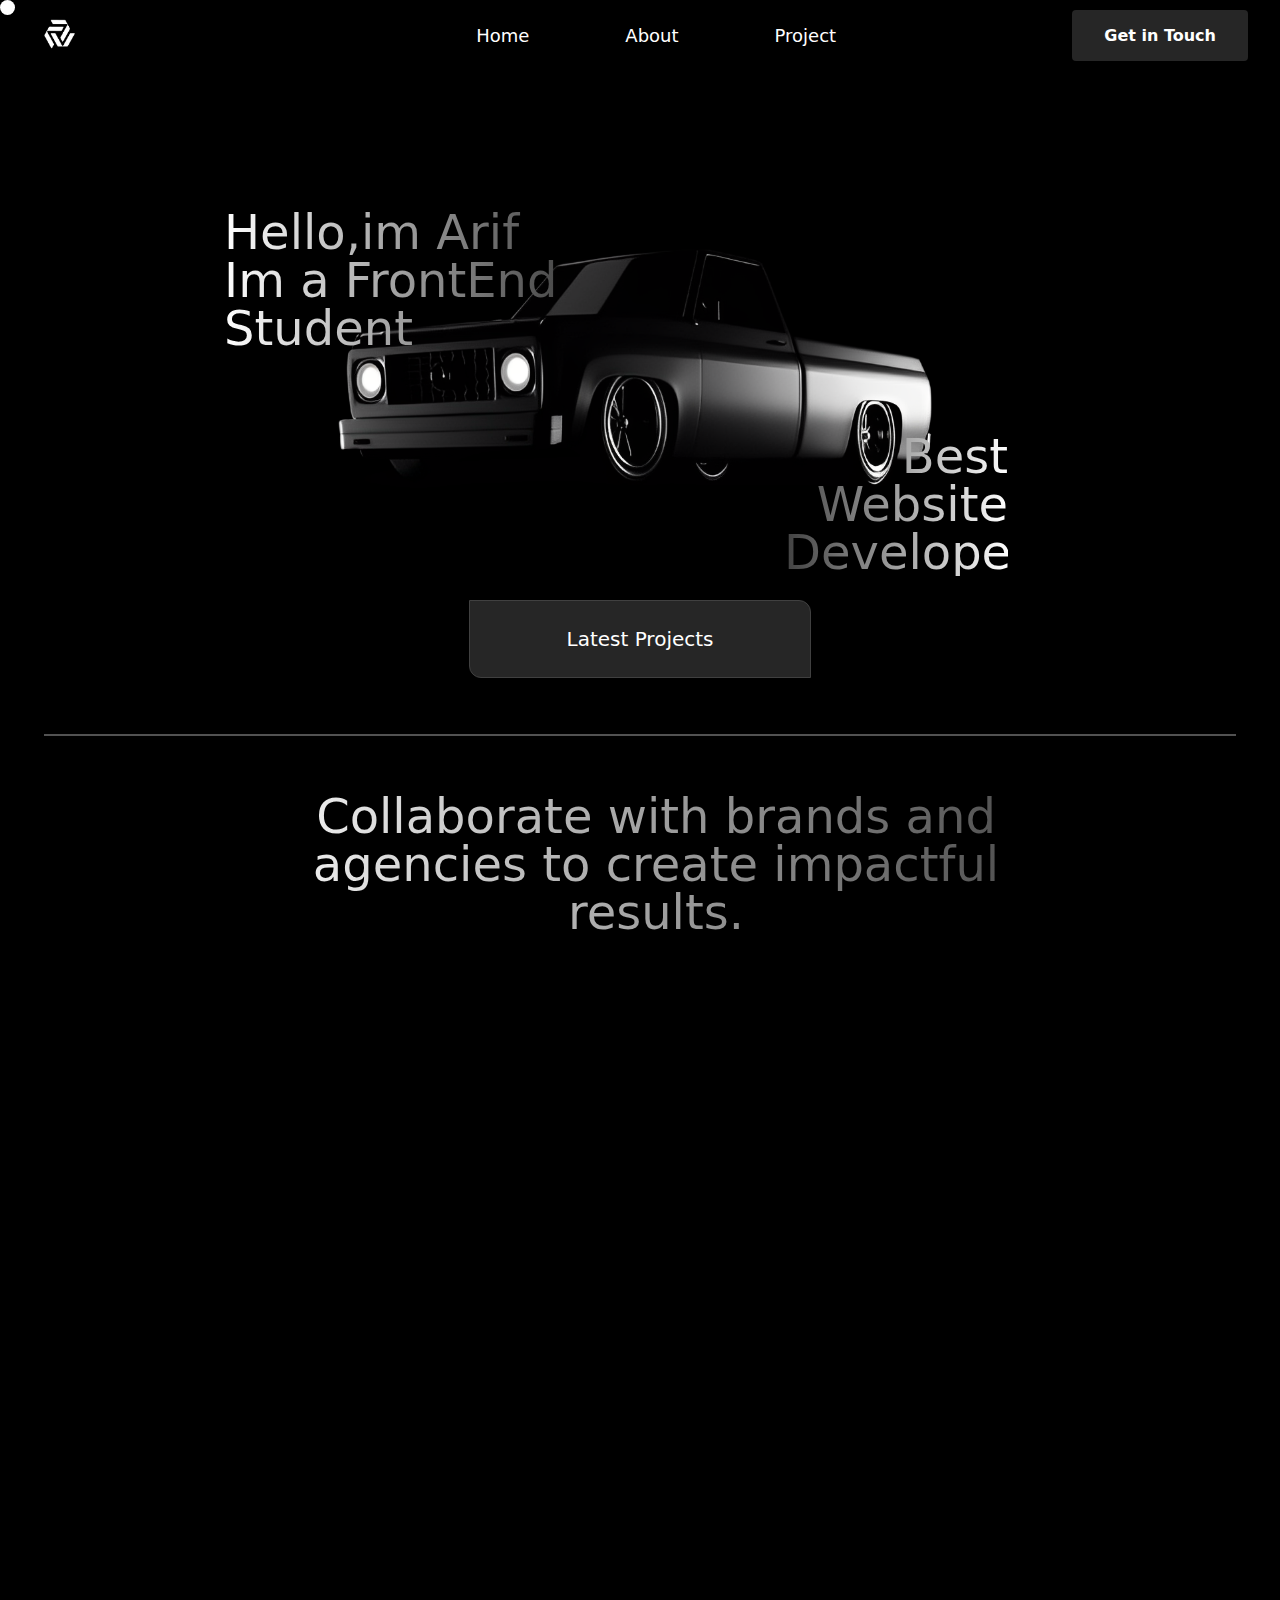
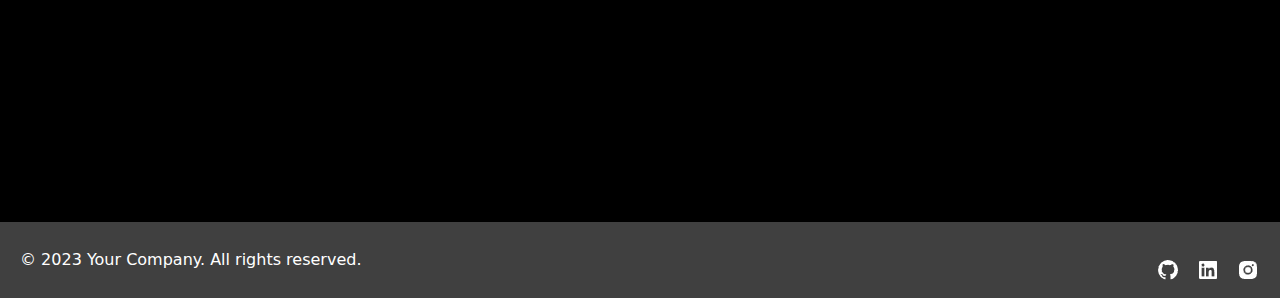
<file: index.html>
<!DOCTYPE html>
<html lang="en" class="scroll-smooth overflow-x-hidden">
  <head>
    <meta charset="UTF-8" />
    <meta name="viewport" content="width=device-width, initial-scale=1.0" />
    <title>Ryoko</title>
    <link rel="shortcut icon" type="x-icon" href="Asset/logo.png" />
    <link rel="stylesheet" href="output.css" />
    <link rel="stylesheet" href="https://unpkg.com/aos@next/dist/aos.css" />
    <style>
      .custom-cursor {
        width: 15px;
        height: 15px;
        background-color: #ffff;
        border-radius: 50%;
        position: fixed;
        top: 0;
        left: 0;
        pointer-events: none;
        z-index: 9999;
        mix-blend-mode: difference;
      }
      a:hover,
      button:hover {
        cursor: none;
        mix-blend-mode: difference;
      }

      a:hover .custom-cursor,
      button:hover .custom-cursor {
        border: 10px solid #ffff; /* Ganti dengan tampilan cursor yang diinginkan saat menghover */
      }
    </style>
  </head>
  <body class="bg-black cursor-none overflow-x-hidden">
    <nav class="flex items-center justify-between bg-bg py-4 px-8">
      <div class="flex items-center">
        <img src="Asset/logo.png" alt="Logo" class="h-8 w-8 md:h-12 md:w-12 lg:-mt-2" />
      </div>
      <div class="flex justify-center md:justify-start lg:justify-center lg:items-center lg:ml-40 sm:justify-start">
        <ul class="flex space-x-10 md:space-x-20 lg:space-x-24 sm:space-x-20">
          <li><a href="#" class="text-white hover:text-gray-700 md:text-lg">Home</a></li>
          <li><a href="#" class="text-white hover:text-gray-700 md:text-lg">About</a></li>
          <li><a href="project.html" class="text-white hover:text-gray-700 md:text-lg">Project</a></li>
        </ul>
      </div>
      <div class="hidden md:block sm:block">
        <a class="bg-neutral-800 hover:bg-white text-white font-bold py-2 px-4 rounded active:bg-white active:text-black transition-all md:px-8 md:py-4 hover:text-black">Get in Touch</a>
      </div>
    </nav>
    <img data-aos="fade-left" data-aos-duration="2000" class="container flex justify-end ml-[14vh] mt-20 w-[100%] sm:-mt-5 md:ml-[18vh] lg:w-[60%] lg:container lg:justify-center lg:items-center lg:align-middle lg:flex lg:mx-60 lg:mt-2 2xl:mx-96 sm:ml-[20vh]" src="Asset/car.png" />
    <div class="container">
      <h1
      data-aos="fade-left" data-aos-duration="1000" data-aos-delay="1000" class="bg-gradient-to-r from-white to-neutral-700 text-transparent bg-clip-text text-4xl w-56 flex-col mx-14 z-0 text-start -mt-72 sm:-mt-[24rem] sm:text-4xl sm:md:w-[22rem] sm:mx-20 md:-mt-[29rem] md:text-5xl md:w-[22rem] md:mx-16 lg:mx-56 lg:-mt-[28rem] 2xl:-mt-[38rem] 2xl:mx-[26rem]">
        Hello,im Arif Im a FrontEnd Student
      </h1>
      <h1
      data-aos="fade-right" data-aos-duration="1000" data-aos-delay="1200" class="bg-gradient-to-l from-white to-neutral-700 text-transparent bg-clip-text text-4xl w-[12rem] mx-14 mt-10 justify-start flex-col text-start sm:text-4xl sm:mx-20 md:text-5xl md:w-[14rem] md:mx-16 lg:text-end lg:mx-[49rem] lg:mt-20 2xl:mt-48 2xl:mx-[70rem]">
        Best Website Developer
      </h1>
    </div>
    <div data-aos="fade-up" data-aos-duration="1000" data-aos-delay="100" class="container mx-auto justify-center align-middle items-center flex mt-14">
      <a
        href="#"
        class="bg-neutral-800 text-white py-4 px-20 rounded-bl-xl rounded-tr-xl active:bg-white active:text-black border border-neutral-700 transition-all active:border-black hover:px-14 hover:rounded-full hover:border-neutral-50 md:py-6 md:px-24 md:text-xl lg:-mt-8">
        Latest Projects
      </a>
    </div>
    <div class="border border-neutral-600 mx-11 mt-14 2xl:mb-32"></div>
    <div data-aos="fade-out" data-aos-duration="2000" data-aos-delay="100" class="container justify-center align-middle flex mb-20 sm:mx-1 md:mx-4 2xl:mx-44">
      <h1 class="justify-center align-middle flex bg-gradient-to-r from-white to-neutral-700 text-transparent bg-clip-text text-3xl w-80 text-center mt-14 sm:w-[40rem] sm:text-4xl md:w-[45rem] md:text-5xl lg:w-[54rem]">
        Collaborate with brands and agencies to create impactful results.
      </h1>
    </div>
    <div data-aos="fade-out" data-aos-duration="1000" data-aos-delay="600" class="container flex justify-center md:mx-4 lg:mx-1 2xl:mx-44">
      <div class="grid grid-cols-1 sm:grid-cols-2 md:grid-cols-2 lg:grid-cols-4 gap-8 2xl:gap-12">
        <div class="w-[17.56306rem] h-[15.125rem] bg-neutral-900 rounded-md hover:border-white hover:border-2" data-tilt>
          <div class="p-4 my-20">
            <img
              class="mb-3 w-10 h-10"
              src="[data-uri]" />
            <h1 class="mb-2 text-white text-xl">Web Developer</h1>
            <p class="text-white text-sm opacity-30">Im ready to develop any website using html css js and tailwind</p>
          </div>
        </div>
        <div class="w-[17.56306rem] h-[15.125rem] bg-neutral-900 rounded-md hover:border-white hover:border-2" data-tilt>
          <div class="p-4 my-20">
            <img
              class="mb-3 w-10 h-10"
              src="[data-uri]" />
            <h1 class="mb-2 text-white text-xl">UI/UX Designer</h1>
            <p class="text-white text-sm opacity-30">Im ready to for designing a modern website using figma.</p>
          </div>
        </div>
        <div class="w-[17.56306rem] h-[15.125rem] bg-neutral-900 rounded-md hover:border-white hover:border-2" data-tilt>
          <div class="p-4 my-20">
            <img
              class="mb-3 w-10 h-10"
              src="[data-uri]" />
            <h1 class="mb-2 text-white text-xl">Deployment</h1>
            <p class="text-white text-sm opacity-30">I will deploy any website that i build or not</p>
          </div>
        </div>
        <div class="w-[17.56306rem] h-[15.125rem] bg-neutral-900 rounded-md hover:border-white hover:border-2" data-tilt>
          <div class="p-4 my-20">
            <img
              class="mb-3 w-10 h-10"
              src="[data-uri]" />
            <h1 class="mb-2 text-white text-xl">Bug Fixer</h1>
            <p class="text-white text-sm opacity-30">I also as services at debugging for any website for but just for my client</p>
          </div>
        </div>
      </div>
    </div>
    <div data-aos="fade-out" data-aos-duration="2000" data-aos-delay="100" class="container justify-center align-middle flex sm:mx-0 md:mx-4 lg:mx-0 2xl:mx-44 2xl:mt-40">
      <h1 class="bg-gradient-to-r from-white to-neutral-700 text-transparent bg-clip-text text-3xl text-center mt-24 sm:text-4xl sm:w-[35rem] md:text-5xl md:w-[35rem] lg:w-[50rem]">Let’s discusses About Our New Or Next Projects</h1>
    </div>
    <div data-aos="fade-up" data-aos-duration="1000" data-aos-delay="200" class="container mx-auto justify-center align-middle items-center flex mt-24 2xl:mx-44">
      <button class="bg-neutral-800 active:bg-white active:text-black text-white py-5 px-7 rounded-3xl transition-all flex active:py-7 active:px-4 md:px-14 md:py-7 md:text-lg">
        Get in Touch
        <img
          class="ml-[1vh] md:mt-0.5"
          src="[data-uri]" />
      </button>
    </div>
    <div class="custom-cursor hidden md:block lg:block 2xl:block"></div>
    <footer class="bg-neutral-700 text-white py-2 mt-48 md:py-4">
      <div class="container mx-auto flex flex-col items-center md:flex-row md:justify-between px-5">
        <div class="mt-3 md:-mt-0">
          <span>&copy; 2023 Your Company. All rights reserved.</span>
        </div>
        <div class="flex space-x-4">
          <a href="#" class="text-white hover:text-gray-400">
            <svg class="h-5 w-5" fill="currentColor" viewBox="0 0 20 20">
              <img
                src="[data-uri]" />
            </svg>
          </a>
          <a href="#" class="text-white hover:text-gray-400">
            <svg class="h-5 w-5" fill="currentColor" viewBox="0 0 20 20">
              <img
                src="[data-uri]" />
            </svg>
          </a>
          <a href="#" class="text-white hover:text-gray-400">
            <svg class="h-5 w-5 hover:opacity-20" fill="currentColor" viewBox="0 0 20 20">
              <img
                src="[data-uri]" />
            </svg>
          </a>
        </div>
      </div>
    </footer>
    <script src="https://unpkg.com/aos@next/dist/aos.js"></script>
    <script>
      AOS.init();
    </script>
    <script src="main.js"></script>
    <script>
      document.addEventListener("DOMContentLoaded", function () {
        const cursor = document.querySelector(".custom-cursor");

        document.body.addEventListener("mousemove", function (e) {
          const x = e.clientX;
          const y = e.clientY;

          cursor.style.transform = `translate(${x}px, ${y}px)`;
        });
      });
    </script>
  </body>
</html>
</file>
<file: output.css>
/*
! tailwindcss v3.3.2 | MIT License | https://tailwindcss.com
*/

/*
1. Prevent padding and border from affecting element width. (https://github.com/mozdevs/cssremedy/issues/4)
2. Allow adding a border to an element by just adding a border-width. (https://github.com/tailwindcss/tailwindcss/pull/116)
*/

*,
::before,
::after {
  box-sizing: border-box;
  /* 1 */
  border-width: 0;
  /* 2 */
  border-style: solid;
  /* 2 */
  border-color: #e5e7eb;
  /* 2 */
}

::before,
::after {
  --tw-content: '';
}

/*
1. Use a consistent sensible line-height in all browsers.
2. Prevent adjustments of font size after orientation changes in iOS.
3. Use a more readable tab size.
4. Use the user's configured `sans` font-family by default.
5. Use the user's configured `sans` font-feature-settings by default.
6. Use the user's configured `sans` font-variation-settings by default.
*/

html {
  line-height: 1.5;
  /* 1 */
  -webkit-text-size-adjust: 100%;
  /* 2 */
  -moz-tab-size: 4;
  /* 3 */
  -o-tab-size: 4;
     tab-size: 4;
  /* 3 */
  font-family: ui-sans-serif, system-ui, -apple-system, BlinkMacSystemFont, "Segoe UI", Roboto, "Helvetica Neue", Arial, "Noto Sans", sans-serif, "Apple Color Emoji", "Segoe UI Emoji", "Segoe UI Symbol", "Noto Color Emoji";
  /* 4 */
  font-feature-settings: normal;
  /* 5 */
  font-variation-settings: normal;
  /* 6 */
}

/*
1. Remove the margin in all browsers.
2. Inherit line-height from `html` so users can set them as a class directly on the `html` element.
*/

body {
  margin: 0;
  /* 1 */
  line-height: inherit;
  /* 2 */
}

/*
1. Add the correct height in Firefox.
2. Correct the inheritance of border color in Firefox. (https://bugzilla.mozilla.org/show_bug.cgi?id=190655)
3. Ensure horizontal rules are visible by default.
*/

hr {
  height: 0;
  /* 1 */
  color: inherit;
  /* 2 */
  border-top-width: 1px;
  /* 3 */
}

/*
Add the correct text decoration in Chrome, Edge, and Safari.
*/

abbr:where([title]) {
  -webkit-text-decoration: underline dotted;
          text-decoration: underline dotted;
}

/*
Remove the default font size and weight for headings.
*/

h1,
h2,
h3,
h4,
h5,
h6 {
  font-size: inherit;
  font-weight: inherit;
}

/*
Reset links to optimize for opt-in styling instead of opt-out.
*/

a {
  color: inherit;
  text-decoration: inherit;
}

/*
Add the correct font weight in Edge and Safari.
*/

b,
strong {
  font-weight: bolder;
}

/*
1. Use the user's configured `mono` font family by default.
2. Correct the odd `em` font sizing in all browsers.
*/

code,
kbd,
samp,
pre {
  font-family: ui-monospace, SFMono-Regular, Menlo, Monaco, Consolas, "Liberation Mono", "Courier New", monospace;
  /* 1 */
  font-size: 1em;
  /* 2 */
}

/*
Add the correct font size in all browsers.
*/

small {
  font-size: 80%;
}

/*
Prevent `sub` and `sup` elements from affecting the line height in all browsers.
*/

sub,
sup {
  font-size: 75%;
  line-height: 0;
  position: relative;
  vertical-align: baseline;
}

sub {
  bottom: -0.25em;
}

sup {
  top: -0.5em;
}

/*
1. Remove text indentation from table contents in Chrome and Safari. (https://bugs.chromium.org/p/chromium/issues/detail?id=999088, https://bugs.webkit.org/show_bug.cgi?id=201297)
2. Correct table border color inheritance in all Chrome and Safari. (https://bugs.chromium.org/p/chromium/issues/detail?id=935729, https://bugs.webkit.org/show_bug.cgi?id=195016)
3. Remove gaps between table borders by default.
*/

table {
  text-indent: 0;
  /* 1 */
  border-color: inherit;
  /* 2 */
  border-collapse: collapse;
  /* 3 */
}

/*
1. Change the font styles in all browsers.
2. Remove the margin in Firefox and Safari.
3. Remove default padding in all browsers.
*/

button,
input,
optgroup,
select,
textarea {
  font-family: inherit;
  /* 1 */
  font-size: 100%;
  /* 1 */
  font-weight: inherit;
  /* 1 */
  line-height: inherit;
  /* 1 */
  color: inherit;
  /* 1 */
  margin: 0;
  /* 2 */
  padding: 0;
  /* 3 */
}

/*
Remove the inheritance of text transform in Edge and Firefox.
*/

button,
select {
  text-transform: none;
}

/*
1. Correct the inability to style clickable types in iOS and Safari.
2. Remove default button styles.
*/

button,
[type='button'],
[type='reset'],
[type='submit'] {
  -webkit-appearance: button;
  /* 1 */
  background-color: transparent;
  /* 2 */
  background-image: none;
  /* 2 */
}

/*
Use the modern Firefox focus style for all focusable elements.
*/

:-moz-focusring {
  outline: auto;
}

/*
Remove the additional `:invalid` styles in Firefox. (https://github.com/mozilla/gecko-dev/blob/2f9eacd9d3d995c937b4251a5557d95d494c9be1/layout/style/res/forms.css#L728-L737)
*/

:-moz-ui-invalid {
  box-shadow: none;
}

/*
Add the correct vertical alignment in Chrome and Firefox.
*/

progress {
  vertical-align: baseline;
}

/*
Correct the cursor style of increment and decrement buttons in Safari.
*/

::-webkit-inner-spin-button,
::-webkit-outer-spin-button {
  height: auto;
}

/*
1. Correct the odd appearance in Chrome and Safari.
2. Correct the outline style in Safari.
*/

[type='search'] {
  -webkit-appearance: textfield;
  /* 1 */
  outline-offset: -2px;
  /* 2 */
}

/*
Remove the inner padding in Chrome and Safari on macOS.
*/

::-webkit-search-decoration {
  -webkit-appearance: none;
}

/*
1. Correct the inability to style clickable types in iOS and Safari.
2. Change font properties to `inherit` in Safari.
*/

::-webkit-file-upload-button {
  -webkit-appearance: button;
  /* 1 */
  font: inherit;
  /* 2 */
}

/*
Add the correct display in Chrome and Safari.
*/

summary {
  display: list-item;
}

/*
Removes the default spacing and border for appropriate elements.
*/

blockquote,
dl,
dd,
h1,
h2,
h3,
h4,
h5,
h6,
hr,
figure,
p,
pre {
  margin: 0;
}

fieldset {
  margin: 0;
  padding: 0;
}

legend {
  padding: 0;
}

ol,
ul,
menu {
  list-style: none;
  margin: 0;
  padding: 0;
}

/*
Prevent resizing textareas horizontally by default.
*/

textarea {
  resize: vertical;
}

/*
1. Reset the default placeholder opacity in Firefox. (https://github.com/tailwindlabs/tailwindcss/issues/3300)
2. Set the default placeholder color to the user's configured gray 400 color.
*/

input::-moz-placeholder, textarea::-moz-placeholder {
  opacity: 1;
  /* 1 */
  color: #9ca3af;
  /* 2 */
}

input::placeholder,
textarea::placeholder {
  opacity: 1;
  /* 1 */
  color: #9ca3af;
  /* 2 */
}

/*
Set the default cursor for buttons.
*/

button,
[role="button"] {
  cursor: pointer;
}

/*
Make sure disabled buttons don't get the pointer cursor.
*/

:disabled {
  cursor: default;
}

/*
1. Make replaced elements `display: block` by default. (https://github.com/mozdevs/cssremedy/issues/14)
2. Add `vertical-align: middle` to align replaced elements more sensibly by default. (https://github.com/jensimmons/cssremedy/issues/14#issuecomment-634934210)
   This can trigger a poorly considered lint error in some tools but is included by design.
*/

img,
svg,
video,
canvas,
audio,
iframe,
embed,
object {
  display: block;
  /* 1 */
  vertical-align: middle;
  /* 2 */
}

/*
Constrain images and videos to the parent width and preserve their intrinsic aspect ratio. (https://github.com/mozdevs/cssremedy/issues/14)
*/

img,
video {
  max-width: 100%;
  height: auto;
}

/* Make elements with the HTML hidden attribute stay hidden by default */

[hidden] {
  display: none;
}

*, ::before, ::after {
  --tw-border-spacing-x: 0;
  --tw-border-spacing-y: 0;
  --tw-translate-x: 0;
  --tw-translate-y: 0;
  --tw-rotate: 0;
  --tw-skew-x: 0;
  --tw-skew-y: 0;
  --tw-scale-x: 1;
  --tw-scale-y: 1;
  --tw-pan-x:  ;
  --tw-pan-y:  ;
  --tw-pinch-zoom:  ;
  --tw-scroll-snap-strictness: proximity;
  --tw-gradient-from-position:  ;
  --tw-gradient-via-position:  ;
  --tw-gradient-to-position:  ;
  --tw-ordinal:  ;
  --tw-slashed-zero:  ;
  --tw-numeric-figure:  ;
  --tw-numeric-spacing:  ;
  --tw-numeric-fraction:  ;
  --tw-ring-inset:  ;
  --tw-ring-offset-width: 0px;
  --tw-ring-offset-color: #fff;
  --tw-ring-color: rgb(59 130 246 / 0.5);
  --tw-ring-offset-shadow: 0 0 #0000;
  --tw-ring-shadow: 0 0 #0000;
  --tw-shadow: 0 0 #0000;
  --tw-shadow-colored: 0 0 #0000;
  --tw-blur:  ;
  --tw-brightness:  ;
  --tw-contrast:  ;
  --tw-grayscale:  ;
  --tw-hue-rotate:  ;
  --tw-invert:  ;
  --tw-saturate:  ;
  --tw-sepia:  ;
  --tw-drop-shadow:  ;
  --tw-backdrop-blur:  ;
  --tw-backdrop-brightness:  ;
  --tw-backdrop-contrast:  ;
  --tw-backdrop-grayscale:  ;
  --tw-backdrop-hue-rotate:  ;
  --tw-backdrop-invert:  ;
  --tw-backdrop-opacity:  ;
  --tw-backdrop-saturate:  ;
  --tw-backdrop-sepia:  ;
}

::backdrop {
  --tw-border-spacing-x: 0;
  --tw-border-spacing-y: 0;
  --tw-translate-x: 0;
  --tw-translate-y: 0;
  --tw-rotate: 0;
  --tw-skew-x: 0;
  --tw-skew-y: 0;
  --tw-scale-x: 1;
  --tw-scale-y: 1;
  --tw-pan-x:  ;
  --tw-pan-y:  ;
  --tw-pinch-zoom:  ;
  --tw-scroll-snap-strictness: proximity;
  --tw-gradient-from-position:  ;
  --tw-gradient-via-position:  ;
  --tw-gradient-to-position:  ;
  --tw-ordinal:  ;
  --tw-slashed-zero:  ;
  --tw-numeric-figure:  ;
  --tw-numeric-spacing:  ;
  --tw-numeric-fraction:  ;
  --tw-ring-inset:  ;
  --tw-ring-offset-width: 0px;
  --tw-ring-offset-color: #fff;
  --tw-ring-color: rgb(59 130 246 / 0.5);
  --tw-ring-offset-shadow: 0 0 #0000;
  --tw-ring-shadow: 0 0 #0000;
  --tw-shadow: 0 0 #0000;
  --tw-shadow-colored: 0 0 #0000;
  --tw-blur:  ;
  --tw-brightness:  ;
  --tw-contrast:  ;
  --tw-grayscale:  ;
  --tw-hue-rotate:  ;
  --tw-invert:  ;
  --tw-saturate:  ;
  --tw-sepia:  ;
  --tw-drop-shadow:  ;
  --tw-backdrop-blur:  ;
  --tw-backdrop-brightness:  ;
  --tw-backdrop-contrast:  ;
  --tw-backdrop-grayscale:  ;
  --tw-backdrop-hue-rotate:  ;
  --tw-backdrop-invert:  ;
  --tw-backdrop-opacity:  ;
  --tw-backdrop-saturate:  ;
  --tw-backdrop-sepia:  ;
}

.container {
  width: 100%;
}

@media (min-width: 640px) {
  .container {
    max-width: 640px;
  }
}

@media (min-width: 768px) {
  .container {
    max-width: 768px;
  }
}

@media (min-width: 1024px) {
  .container {
    max-width: 1024px;
  }
}

@media (min-width: 1280px) {
  .container {
    max-width: 1280px;
  }
}

@media (min-width: 1536px) {
  .container {
    max-width: 1536px;
  }
}

.sr-only {
  position: absolute;
  width: 1px;
  height: 1px;
  padding: 0;
  margin: -1px;
  overflow: hidden;
  clip: rect(0, 0, 0, 0);
  white-space: nowrap;
  border-width: 0;
}

.not-sr-only {
  position: static;
  width: auto;
  height: auto;
  padding: 0;
  margin: 0;
  overflow: visible;
  clip: auto;
  white-space: normal;
}

.pointer-events-none {
  pointer-events: none;
}

.pointer-events-auto {
  pointer-events: auto;
}

.visible {
  visibility: visible;
}

.invisible {
  visibility: hidden;
}

.collapse {
  visibility: collapse;
}

.static {
  position: static;
}

.fixed {
  position: fixed;
}

.absolute {
  position: absolute;
}

.relative {
  position: relative;
}

.sticky {
  position: sticky;
}

.-inset-1 {
  inset: -0.25rem;
}

.end-1 {
  inset-inline-end: 0.25rem;
}

.isolate {
  isolation: isolate;
}

.isolation-auto {
  isolation: auto;
}

.z-0 {
  z-index: 0;
}

.float-right {
  float: right;
}

.float-left {
  float: left;
}

.float-none {
  float: none;
}

.clear-left {
  clear: left;
}

.clear-right {
  clear: right;
}

.clear-both {
  clear: both;
}

.clear-none {
  clear: none;
}

.mx-11 {
  margin-left: 2.75rem;
  margin-right: 2.75rem;
}

.mx-14 {
  margin-left: 3.5rem;
  margin-right: 3.5rem;
}

.mx-3 {
  margin-left: 0.75rem;
  margin-right: 0.75rem;
}

.mx-auto {
  margin-left: auto;
  margin-right: auto;
}

.my-20 {
  margin-top: 5rem;
  margin-bottom: 5rem;
}

.-mt-72 {
  margin-top: -18rem;
}

.mb-2 {
  margin-bottom: 0.5rem;
}

.mb-20 {
  margin-bottom: 5rem;
}

.mb-3 {
  margin-bottom: 0.75rem;
}

.mb-4 {
  margin-bottom: 1rem;
}

.ml-3 {
  margin-left: 0.75rem;
}

.ml-\[14vh\] {
  margin-left: 14vh;
}

.ml-\[1vh\] {
  margin-left: 1vh;
}

.mt-1 {
  margin-top: 0.25rem;
}

.mt-10 {
  margin-top: 2.5rem;
}

.mt-14 {
  margin-top: 3.5rem;
}

.mt-2 {
  margin-top: 0.5rem;
}

.mt-20 {
  margin-top: 5rem;
}

.mt-24 {
  margin-top: 6rem;
}

.mt-3 {
  margin-top: 0.75rem;
}

.mt-48 {
  margin-top: 12rem;
}

.box-border {
  box-sizing: border-box;
}

.box-content {
  box-sizing: content-box;
}

.line-clamp-none {
  overflow: visible;
  display: block;
  -webkit-box-orient: horizontal;
  -webkit-line-clamp: none;
}

.block {
  display: block;
}

.inline-block {
  display: inline-block;
}

.inline {
  display: inline;
}

.flex {
  display: flex;
}

.inline-flex {
  display: inline-flex;
}

.table {
  display: table;
}

.inline-table {
  display: inline-table;
}

.table-caption {
  display: table-caption;
}

.table-cell {
  display: table-cell;
}

.table-column {
  display: table-column;
}

.table-column-group {
  display: table-column-group;
}

.table-footer-group {
  display: table-footer-group;
}

.table-header-group {
  display: table-header-group;
}

.table-row-group {
  display: table-row-group;
}

.table-row {
  display: table-row;
}

.flow-root {
  display: flow-root;
}

.grid {
  display: grid;
}

.inline-grid {
  display: inline-grid;
}

.contents {
  display: contents;
}

.list-item {
  display: list-item;
}

.hidden {
  display: none;
}

.h-10 {
  height: 2.5rem;
}

.h-5 {
  height: 1.25rem;
}

.h-52 {
  height: 13rem;
}

.h-8 {
  height: 2rem;
}

.h-96 {
  height: 24rem;
}

.h-\[15\.125rem\] {
  height: 15.125rem;
}

.w-10 {
  width: 2.5rem;
}

.w-5 {
  width: 1.25rem;
}

.w-56 {
  width: 14rem;
}

.w-72 {
  width: 18rem;
}

.w-8 {
  width: 2rem;
}

.w-80 {
  width: 20rem;
}

.w-96 {
  width: 24rem;
}

.w-\[100\%\] {
  width: 100%;
}

.w-\[12rem\] {
  width: 12rem;
}

.w-\[17\.56306rem\] {
  width: 17.56306rem;
}

.flex-shrink {
  flex-shrink: 1;
}

.shrink {
  flex-shrink: 1;
}

.flex-grow {
  flex-grow: 1;
}

.grow {
  flex-grow: 1;
}

.table-auto {
  table-layout: auto;
}

.table-fixed {
  table-layout: fixed;
}

.caption-top {
  caption-side: top;
}

.caption-bottom {
  caption-side: bottom;
}

.border-collapse {
  border-collapse: collapse;
}

.border-separate {
  border-collapse: separate;
}

.\!transform {
  transform: translate(var(--tw-translate-x), var(--tw-translate-y)) rotate(var(--tw-rotate)) skewX(var(--tw-skew-x)) skewY(var(--tw-skew-y)) scaleX(var(--tw-scale-x)) scaleY(var(--tw-scale-y)) !important;
}

.transform {
  transform: translate(var(--tw-translate-x), var(--tw-translate-y)) rotate(var(--tw-rotate)) skewX(var(--tw-skew-x)) skewY(var(--tw-skew-y)) scaleX(var(--tw-scale-x)) scaleY(var(--tw-scale-y));
}

.transform-cpu {
  transform: translate(var(--tw-translate-x), var(--tw-translate-y)) rotate(var(--tw-rotate)) skewX(var(--tw-skew-x)) skewY(var(--tw-skew-y)) scaleX(var(--tw-scale-x)) scaleY(var(--tw-scale-y));
}

.transform-gpu {
  transform: translate3d(var(--tw-translate-x), var(--tw-translate-y), 0) rotate(var(--tw-rotate)) skewX(var(--tw-skew-x)) skewY(var(--tw-skew-y)) scaleX(var(--tw-scale-x)) scaleY(var(--tw-scale-y));
}

.transform-none {
  transform: none;
}

.cursor-none {
  cursor: none;
}

.cursor-not-allowed {
  cursor: not-allowed;
}

.touch-auto {
  touch-action: auto;
}

.touch-none {
  touch-action: none;
}

.touch-pan-x {
  --tw-pan-x: pan-x;
  touch-action: var(--tw-pan-x) var(--tw-pan-y) var(--tw-pinch-zoom);
}

.touch-pan-left {
  --tw-pan-x: pan-left;
  touch-action: var(--tw-pan-x) var(--tw-pan-y) var(--tw-pinch-zoom);
}

.touch-pan-right {
  --tw-pan-x: pan-right;
  touch-action: var(--tw-pan-x) var(--tw-pan-y) var(--tw-pinch-zoom);
}

.touch-pan-y {
  --tw-pan-y: pan-y;
  touch-action: var(--tw-pan-x) var(--tw-pan-y) var(--tw-pinch-zoom);
}

.touch-pan-up {
  --tw-pan-y: pan-up;
  touch-action: var(--tw-pan-x) var(--tw-pan-y) var(--tw-pinch-zoom);
}

.touch-pan-down {
  --tw-pan-y: pan-down;
  touch-action: var(--tw-pan-x) var(--tw-pan-y) var(--tw-pinch-zoom);
}

.touch-pinch-zoom {
  --tw-pinch-zoom: pinch-zoom;
  touch-action: var(--tw-pan-x) var(--tw-pan-y) var(--tw-pinch-zoom);
}

.touch-manipulation {
  touch-action: manipulation;
}

.select-none {
  -webkit-user-select: none;
     -moz-user-select: none;
          user-select: none;
}

.select-text {
  -webkit-user-select: text;
     -moz-user-select: text;
          user-select: text;
}

.select-all {
  -webkit-user-select: all;
     -moz-user-select: all;
          user-select: all;
}

.select-auto {
  -webkit-user-select: auto;
     -moz-user-select: auto;
          user-select: auto;
}

.resize-none {
  resize: none;
}

.resize-y {
  resize: vertical;
}

.resize-x {
  resize: horizontal;
}

.resize {
  resize: both;
}

.snap-none {
  scroll-snap-type: none;
}

.snap-x {
  scroll-snap-type: x var(--tw-scroll-snap-strictness);
}

.snap-y {
  scroll-snap-type: y var(--tw-scroll-snap-strictness);
}

.snap-both {
  scroll-snap-type: both var(--tw-scroll-snap-strictness);
}

.snap-mandatory {
  --tw-scroll-snap-strictness: mandatory;
}

.snap-proximity {
  --tw-scroll-snap-strictness: proximity;
}

.snap-start {
  scroll-snap-align: start;
}

.snap-end {
  scroll-snap-align: end;
}

.snap-center {
  scroll-snap-align: center;
}

.snap-align-none {
  scroll-snap-align: none;
}

.snap-normal {
  scroll-snap-stop: normal;
}

.snap-always {
  scroll-snap-stop: always;
}

.list-inside {
  list-style-position: inside;
}

.list-outside {
  list-style-position: outside;
}

.appearance-none {
  -webkit-appearance: none;
     -moz-appearance: none;
          appearance: none;
}

.break-before-auto {
  -moz-column-break-before: auto;
       break-before: auto;
}

.break-before-avoid {
  -moz-column-break-before: avoid;
       break-before: avoid;
}

.break-before-all {
  -moz-column-break-before: all;
       break-before: all;
}

.break-before-avoid-page {
  -moz-column-break-before: avoid;
       break-before: avoid-page;
}

.break-before-page {
  -moz-column-break-before: page;
       break-before: page;
}

.break-before-left {
  -moz-column-break-before: left;
       break-before: left;
}

.break-before-right {
  -moz-column-break-before: right;
       break-before: right;
}

.break-before-column {
  -moz-column-break-before: column;
       break-before: column;
}

.break-inside-auto {
  -moz-column-break-inside: auto;
       break-inside: auto;
}

.break-inside-avoid {
  -moz-column-break-inside: avoid;
       break-inside: avoid;
}

.break-inside-avoid-page {
  break-inside: avoid-page;
}

.break-inside-avoid-column {
  -moz-column-break-inside: avoid;
       break-inside: avoid-column;
}

.break-after-auto {
  -moz-column-break-after: auto;
       break-after: auto;
}

.break-after-avoid {
  -moz-column-break-after: avoid;
       break-after: avoid;
}

.break-after-all {
  -moz-column-break-after: all;
       break-after: all;
}

.break-after-avoid-page {
  -moz-column-break-after: avoid;
       break-after: avoid-page;
}

.break-after-page {
  -moz-column-break-after: page;
       break-after: page;
}

.break-after-left {
  -moz-column-break-after: left;
       break-after: left;
}

.break-after-right {
  -moz-column-break-after: right;
       break-after: right;
}

.break-after-column {
  -moz-column-break-after: column;
       break-after: column;
}

.grid-flow-row {
  grid-auto-flow: row;
}

.grid-flow-col {
  grid-auto-flow: column;
}

.grid-flow-dense {
  grid-auto-flow: dense;
}

.grid-flow-row-dense {
  grid-auto-flow: row dense;
}

.grid-flow-col-dense {
  grid-auto-flow: column dense;
}

.grid-cols-1 {
  grid-template-columns: repeat(1, minmax(0, 1fr));
}

.flex-row {
  flex-direction: row;
}

.flex-row-reverse {
  flex-direction: row-reverse;
}

.flex-col {
  flex-direction: column;
}

.flex-col-reverse {
  flex-direction: column-reverse;
}

.flex-wrap {
  flex-wrap: wrap;
}

.flex-wrap-reverse {
  flex-wrap: wrap-reverse;
}

.flex-nowrap {
  flex-wrap: nowrap;
}

.place-content-center {
  place-content: center;
}

.place-content-start {
  place-content: start;
}

.place-content-end {
  place-content: end;
}

.place-content-between {
  place-content: space-between;
}

.place-content-around {
  place-content: space-around;
}

.place-content-evenly {
  place-content: space-evenly;
}

.place-content-baseline {
  place-content: baseline;
}

.place-content-stretch {
  place-content: stretch;
}

.place-items-start {
  place-items: start;
}

.place-items-end {
  place-items: end;
}

.place-items-center {
  place-items: center;
}

.place-items-baseline {
  place-items: baseline;
}

.place-items-stretch {
  place-items: stretch;
}

.content-normal {
  align-content: normal;
}

.content-center {
  align-content: center;
}

.content-start {
  align-content: flex-start;
}

.content-end {
  align-content: flex-end;
}

.content-between {
  align-content: space-between;
}

.content-around {
  align-content: space-around;
}

.content-evenly {
  align-content: space-evenly;
}

.content-baseline {
  align-content: baseline;
}

.content-stretch {
  align-content: stretch;
}

.items-start {
  align-items: flex-start;
}

.items-end {
  align-items: flex-end;
}

.items-center {
  align-items: center;
}

.items-baseline {
  align-items: baseline;
}

.items-stretch {
  align-items: stretch;
}

.justify-normal {
  justify-content: normal;
}

.justify-start {
  justify-content: flex-start;
}

.justify-end {
  justify-content: flex-end;
}

.justify-center {
  justify-content: center;
}

.justify-between {
  justify-content: space-between;
}

.justify-around {
  justify-content: space-around;
}

.justify-evenly {
  justify-content: space-evenly;
}

.justify-stretch {
  justify-content: stretch;
}

.justify-items-start {
  justify-items: start;
}

.justify-items-end {
  justify-items: end;
}

.justify-items-center {
  justify-items: center;
}

.justify-items-stretch {
  justify-items: stretch;
}

.gap-8 {
  gap: 2rem;
}

.space-x-10 > :not([hidden]) ~ :not([hidden]) {
  --tw-space-x-reverse: 0;
  margin-right: calc(2.5rem * var(--tw-space-x-reverse));
  margin-left: calc(2.5rem * calc(1 - var(--tw-space-x-reverse)));
}

.space-x-2 > :not([hidden]) ~ :not([hidden]) {
  --tw-space-x-reverse: 0;
  margin-right: calc(0.5rem * var(--tw-space-x-reverse));
  margin-left: calc(0.5rem * calc(1 - var(--tw-space-x-reverse)));
}

.space-x-4 > :not([hidden]) ~ :not([hidden]) {
  --tw-space-x-reverse: 0;
  margin-right: calc(1rem * var(--tw-space-x-reverse));
  margin-left: calc(1rem * calc(1 - var(--tw-space-x-reverse)));
}

.space-y-reverse > :not([hidden]) ~ :not([hidden]) {
  --tw-space-y-reverse: 1;
}

.space-x-reverse > :not([hidden]) ~ :not([hidden]) {
  --tw-space-x-reverse: 1;
}

.divide-x > :not([hidden]) ~ :not([hidden]) {
  --tw-divide-x-reverse: 0;
  border-right-width: calc(1px * var(--tw-divide-x-reverse));
  border-left-width: calc(1px * calc(1 - var(--tw-divide-x-reverse)));
}

.divide-y > :not([hidden]) ~ :not([hidden]) {
  --tw-divide-y-reverse: 0;
  border-top-width: calc(1px * calc(1 - var(--tw-divide-y-reverse)));
  border-bottom-width: calc(1px * var(--tw-divide-y-reverse));
}

.divide-y-reverse > :not([hidden]) ~ :not([hidden]) {
  --tw-divide-y-reverse: 1;
}

.divide-x-reverse > :not([hidden]) ~ :not([hidden]) {
  --tw-divide-x-reverse: 1;
}

.divide-solid > :not([hidden]) ~ :not([hidden]) {
  border-style: solid;
}

.divide-dashed > :not([hidden]) ~ :not([hidden]) {
  border-style: dashed;
}

.divide-dotted > :not([hidden]) ~ :not([hidden]) {
  border-style: dotted;
}

.divide-double > :not([hidden]) ~ :not([hidden]) {
  border-style: double;
}

.divide-none > :not([hidden]) ~ :not([hidden]) {
  border-style: none;
}

.place-self-auto {
  place-self: auto;
}

.place-self-start {
  place-self: start;
}

.place-self-end {
  place-self: end;
}

.place-self-center {
  place-self: center;
}

.place-self-stretch {
  place-self: stretch;
}

.self-auto {
  align-self: auto;
}

.self-start {
  align-self: flex-start;
}

.self-end {
  align-self: flex-end;
}

.self-center {
  align-self: center;
}

.self-stretch {
  align-self: stretch;
}

.self-baseline {
  align-self: baseline;
}

.justify-self-auto {
  justify-self: auto;
}

.justify-self-start {
  justify-self: start;
}

.justify-self-end {
  justify-self: end;
}

.justify-self-center {
  justify-self: center;
}

.justify-self-stretch {
  justify-self: stretch;
}

.overflow-auto {
  overflow: auto;
}

.overflow-hidden {
  overflow: hidden;
}

.overflow-clip {
  overflow: clip;
}

.overflow-visible {
  overflow: visible;
}

.overflow-scroll {
  overflow: scroll;
}

.overflow-x-auto {
  overflow-x: auto;
}

.overflow-y-auto {
  overflow-y: auto;
}

.overflow-x-hidden {
  overflow-x: hidden;
}

.overflow-y-hidden {
  overflow-y: hidden;
}

.overflow-x-clip {
  overflow-x: clip;
}

.overflow-y-clip {
  overflow-y: clip;
}

.overflow-x-visible {
  overflow-x: visible;
}

.overflow-y-visible {
  overflow-y: visible;
}

.overflow-x-scroll {
  overflow-x: scroll;
}

.overflow-y-scroll {
  overflow-y: scroll;
}

.overscroll-auto {
  overscroll-behavior: auto;
}

.overscroll-contain {
  overscroll-behavior: contain;
}

.overscroll-none {
  overscroll-behavior: none;
}

.overscroll-y-auto {
  overscroll-behavior-y: auto;
}

.overscroll-y-contain {
  overscroll-behavior-y: contain;
}

.overscroll-y-none {
  overscroll-behavior-y: none;
}

.overscroll-x-auto {
  overscroll-behavior-x: auto;
}

.overscroll-x-contain {
  overscroll-behavior-x: contain;
}

.overscroll-x-none {
  overscroll-behavior-x: none;
}

.scroll-auto {
  scroll-behavior: auto;
}

.scroll-smooth {
  scroll-behavior: smooth;
}

.truncate {
  overflow: hidden;
  text-overflow: ellipsis;
  white-space: nowrap;
}

.overflow-ellipsis {
  text-overflow: ellipsis;
}

.text-ellipsis {
  text-overflow: ellipsis;
}

.text-clip {
  text-overflow: clip;
}

.hyphens-none {
  -webkit-hyphens: none;
          hyphens: none;
}

.hyphens-manual {
  -webkit-hyphens: manual;
          hyphens: manual;
}

.hyphens-auto {
  -webkit-hyphens: auto;
          hyphens: auto;
}

.whitespace-normal {
  white-space: normal;
}

.whitespace-nowrap {
  white-space: nowrap;
}

.whitespace-pre {
  white-space: pre;
}

.whitespace-pre-line {
  white-space: pre-line;
}

.whitespace-pre-wrap {
  white-space: pre-wrap;
}

.whitespace-break-spaces {
  white-space: break-spaces;
}

.break-normal {
  overflow-wrap: normal;
  word-break: normal;
}

.break-words {
  overflow-wrap: break-word;
}

.break-all {
  word-break: break-all;
}

.break-keep {
  word-break: keep-all;
}

.rounded {
  border-radius: 0.25rem;
}

.rounded-3xl {
  border-radius: 1.5rem;
}

.rounded-lg {
  border-radius: 0.5rem;
}

.rounded-md {
  border-radius: 0.375rem;
}

.rounded-b {
  border-bottom-right-radius: 0.25rem;
  border-bottom-left-radius: 0.25rem;
}

.rounded-e {
  border-start-end-radius: 0.25rem;
  border-end-end-radius: 0.25rem;
}

.rounded-l {
  border-top-left-radius: 0.25rem;
  border-bottom-left-radius: 0.25rem;
}

.rounded-r {
  border-top-right-radius: 0.25rem;
  border-bottom-right-radius: 0.25rem;
}

.rounded-s {
  border-start-start-radius: 0.25rem;
  border-end-start-radius: 0.25rem;
}

.rounded-t {
  border-top-left-radius: 0.25rem;
  border-top-right-radius: 0.25rem;
}

.rounded-t-md {
  border-top-left-radius: 0.375rem;
  border-top-right-radius: 0.375rem;
}

.rounded-bl {
  border-bottom-left-radius: 0.25rem;
}

.rounded-bl-xl {
  border-bottom-left-radius: 0.75rem;
}

.rounded-br {
  border-bottom-right-radius: 0.25rem;
}

.rounded-ee {
  border-end-end-radius: 0.25rem;
}

.rounded-es {
  border-end-start-radius: 0.25rem;
}

.rounded-se {
  border-start-end-radius: 0.25rem;
}

.rounded-ss {
  border-start-start-radius: 0.25rem;
}

.rounded-tl {
  border-top-left-radius: 0.25rem;
}

.rounded-tr {
  border-top-right-radius: 0.25rem;
}

.rounded-tr-xl {
  border-top-right-radius: 0.75rem;
}

.border {
  border-width: 1px;
}

.border-x {
  border-left-width: 1px;
  border-right-width: 1px;
}

.border-y {
  border-top-width: 1px;
  border-bottom-width: 1px;
}

.border-b {
  border-bottom-width: 1px;
}

.border-e {
  border-inline-end-width: 1px;
}

.border-l {
  border-left-width: 1px;
}

.border-r {
  border-right-width: 1px;
}

.border-s {
  border-inline-start-width: 1px;
}

.border-t {
  border-top-width: 1px;
}

.border-solid {
  border-style: solid;
}

.border-dashed {
  border-style: dashed;
}

.border-dotted {
  border-style: dotted;
}

.border-double {
  border-style: double;
}

.border-hidden {
  border-style: hidden;
}

.border-none {
  border-style: none;
}

.border-neutral-600 {
  --tw-border-opacity: 1;
  border-color: rgb(82 82 82 / var(--tw-border-opacity));
}

.border-neutral-700 {
  --tw-border-opacity: 1;
  border-color: rgb(64 64 64 / var(--tw-border-opacity));
}

.border-slate-50 {
  --tw-border-opacity: 1;
  border-color: rgb(248 250 252 / var(--tw-border-opacity));
}

.bg-\[rgb\(255\2c 0\2c 0\)\] {
  --tw-bg-opacity: 1;
  background-color: rgb(255 0 0 / var(--tw-bg-opacity));
}

.bg-black {
  --tw-bg-opacity: 1;
  background-color: rgb(0 0 0 / var(--tw-bg-opacity));
}

.bg-neutral-700 {
  --tw-bg-opacity: 1;
  background-color: rgb(64 64 64 / var(--tw-bg-opacity));
}

.bg-neutral-800 {
  --tw-bg-opacity: 1;
  background-color: rgb(38 38 38 / var(--tw-bg-opacity));
}

.bg-neutral-900 {
  --tw-bg-opacity: 1;
  background-color: rgb(23 23 23 / var(--tw-bg-opacity));
}

.bg-neutral-950 {
  --tw-bg-opacity: 1;
  background-color: rgb(10 10 10 / var(--tw-bg-opacity));
}

.bg-gradient-to-l {
  background-image: linear-gradient(to left, var(--tw-gradient-stops));
}

.bg-gradient-to-r {
  background-image: linear-gradient(to right, var(--tw-gradient-stops));
}

.from-white {
  --tw-gradient-from: #fff var(--tw-gradient-from-position);
  --tw-gradient-to: rgb(255 255 255 / 0) var(--tw-gradient-to-position);
  --tw-gradient-stops: var(--tw-gradient-from), var(--tw-gradient-to);
}

.to-neutral-700 {
  --tw-gradient-to: #404040 var(--tw-gradient-to-position);
}

.decoration-slice {
  -webkit-box-decoration-break: slice;
          box-decoration-break: slice;
}

.decoration-clone {
  -webkit-box-decoration-break: clone;
          box-decoration-break: clone;
}

.box-decoration-slice {
  -webkit-box-decoration-break: slice;
          box-decoration-break: slice;
}

.box-decoration-clone {
  -webkit-box-decoration-break: clone;
          box-decoration-break: clone;
}

.bg-fixed {
  background-attachment: fixed;
}

.bg-local {
  background-attachment: local;
}

.bg-scroll {
  background-attachment: scroll;
}

.bg-clip-border {
  background-clip: border-box;
}

.bg-clip-padding {
  background-clip: padding-box;
}

.bg-clip-content {
  background-clip: content-box;
}

.bg-clip-text {
  -webkit-background-clip: text;
          background-clip: text;
}

.bg-repeat {
  background-repeat: repeat;
}

.bg-no-repeat {
  background-repeat: no-repeat;
}

.bg-repeat-x {
  background-repeat: repeat-x;
}

.bg-repeat-y {
  background-repeat: repeat-y;
}

.bg-repeat-round {
  background-repeat: round;
}

.bg-repeat-space {
  background-repeat: space;
}

.bg-origin-border {
  background-origin: border-box;
}

.bg-origin-padding {
  background-origin: padding-box;
}

.bg-origin-content {
  background-origin: content-box;
}

.object-contain {
  -o-object-fit: contain;
     object-fit: contain;
}

.object-cover {
  -o-object-fit: cover;
     object-fit: cover;
}

.object-fill {
  -o-object-fit: fill;
     object-fit: fill;
}

.object-none {
  -o-object-fit: none;
     object-fit: none;
}

.object-scale-down {
  -o-object-fit: scale-down;
     object-fit: scale-down;
}

.p-4 {
  padding: 1rem;
}

.px-20 {
  padding-left: 5rem;
  padding-right: 5rem;
}

.px-4 {
  padding-left: 1rem;
  padding-right: 1rem;
}

.px-5 {
  padding-left: 1.25rem;
  padding-right: 1.25rem;
}

.px-7 {
  padding-left: 1.75rem;
  padding-right: 1.75rem;
}

.px-8 {
  padding-left: 2rem;
  padding-right: 2rem;
}

.py-2 {
  padding-top: 0.5rem;
  padding-bottom: 0.5rem;
}

.py-4 {
  padding-top: 1rem;
  padding-bottom: 1rem;
}

.py-5 {
  padding-top: 1.25rem;
  padding-bottom: 1.25rem;
}

.pb-2 {
  padding-bottom: 0.5rem;
}

.text-left {
  text-align: left;
}

.text-center {
  text-align: center;
}

.text-right {
  text-align: right;
}

.text-justify {
  text-align: justify;
}

.text-start {
  text-align: start;
}

.text-end {
  text-align: end;
}

.align-baseline {
  vertical-align: baseline;
}

.align-top {
  vertical-align: top;
}

.align-middle {
  vertical-align: middle;
}

.align-bottom {
  vertical-align: bottom;
}

.align-text-top {
  vertical-align: text-top;
}

.align-text-bottom {
  vertical-align: text-bottom;
}

.align-sub {
  vertical-align: sub;
}

.align-super {
  vertical-align: super;
}

.text-2xl {
  font-size: 1.5rem;
  line-height: 2rem;
}

.text-3xl {
  font-size: 1.875rem;
  line-height: 2.25rem;
}

.text-4xl {
  font-size: 2.25rem;
  line-height: 2.5rem;
}

.text-sm {
  font-size: 0.875rem;
  line-height: 1.25rem;
}

.text-xl {
  font-size: 1.25rem;
  line-height: 1.75rem;
}

.font-bold {
  font-weight: 700;
}

.uppercase {
  text-transform: uppercase;
}

.lowercase {
  text-transform: lowercase;
}

.capitalize {
  text-transform: capitalize;
}

.normal-case {
  text-transform: none;
}

.italic {
  font-style: italic;
}

.not-italic {
  font-style: normal;
}

.normal-nums {
  font-variant-numeric: normal;
}

.ordinal {
  --tw-ordinal: ordinal;
  font-variant-numeric: var(--tw-ordinal) var(--tw-slashed-zero) var(--tw-numeric-figure) var(--tw-numeric-spacing) var(--tw-numeric-fraction);
}

.slashed-zero {
  --tw-slashed-zero: slashed-zero;
  font-variant-numeric: var(--tw-ordinal) var(--tw-slashed-zero) var(--tw-numeric-figure) var(--tw-numeric-spacing) var(--tw-numeric-fraction);
}

.lining-nums {
  --tw-numeric-figure: lining-nums;
  font-variant-numeric: var(--tw-ordinal) var(--tw-slashed-zero) var(--tw-numeric-figure) var(--tw-numeric-spacing) var(--tw-numeric-fraction);
}

.oldstyle-nums {
  --tw-numeric-figure: oldstyle-nums;
  font-variant-numeric: var(--tw-ordinal) var(--tw-slashed-zero) var(--tw-numeric-figure) var(--tw-numeric-spacing) var(--tw-numeric-fraction);
}

.proportional-nums {
  --tw-numeric-spacing: proportional-nums;
  font-variant-numeric: var(--tw-ordinal) var(--tw-slashed-zero) var(--tw-numeric-figure) var(--tw-numeric-spacing) var(--tw-numeric-fraction);
}

.tabular-nums {
  --tw-numeric-spacing: tabular-nums;
  font-variant-numeric: var(--tw-ordinal) var(--tw-slashed-zero) var(--tw-numeric-figure) var(--tw-numeric-spacing) var(--tw-numeric-fraction);
}

.diagonal-fractions {
  --tw-numeric-fraction: diagonal-fractions;
  font-variant-numeric: var(--tw-ordinal) var(--tw-slashed-zero) var(--tw-numeric-figure) var(--tw-numeric-spacing) var(--tw-numeric-fraction);
}

.stacked-fractions {
  --tw-numeric-fraction: stacked-fractions;
  font-variant-numeric: var(--tw-ordinal) var(--tw-slashed-zero) var(--tw-numeric-figure) var(--tw-numeric-spacing) var(--tw-numeric-fraction);
}

.text-\[\#336699\]\/\[\.35\] {
  color: rgb(51 102 153 / .35);
}

.text-blue-500 {
  --tw-text-opacity: 1;
  color: rgb(59 130 246 / var(--tw-text-opacity));
}

.text-neutral-50 {
  --tw-text-opacity: 1;
  color: rgb(250 250 250 / var(--tw-text-opacity));
}

.text-transparent {
  color: transparent;
}

.text-white {
  --tw-text-opacity: 1;
  color: rgb(255 255 255 / var(--tw-text-opacity));
}

.underline {
  text-decoration-line: underline;
}

.overline {
  text-decoration-line: overline;
}

.line-through {
  text-decoration-line: line-through;
}

.no-underline {
  text-decoration-line: none;
}

.decoration-solid {
  text-decoration-style: solid;
}

.decoration-double {
  text-decoration-style: double;
}

.decoration-dotted {
  text-decoration-style: dotted;
}

.decoration-dashed {
  text-decoration-style: dashed;
}

.decoration-wavy {
  text-decoration-style: wavy;
}

.antialiased {
  -webkit-font-smoothing: antialiased;
  -moz-osx-font-smoothing: grayscale;
}

.subpixel-antialiased {
  -webkit-font-smoothing: auto;
  -moz-osx-font-smoothing: auto;
}

.opacity-25 {
  opacity: 0.25;
}

.opacity-30 {
  opacity: 0.3;
}

.bg-blend-normal {
  background-blend-mode: normal;
}

.bg-blend-multiply {
  background-blend-mode: multiply;
}

.bg-blend-screen {
  background-blend-mode: screen;
}

.bg-blend-overlay {
  background-blend-mode: overlay;
}

.bg-blend-darken {
  background-blend-mode: darken;
}

.bg-blend-lighten {
  background-blend-mode: lighten;
}

.bg-blend-color-dodge {
  background-blend-mode: color-dodge;
}

.bg-blend-color-burn {
  background-blend-mode: color-burn;
}

.bg-blend-hard-light {
  background-blend-mode: hard-light;
}

.bg-blend-soft-light {
  background-blend-mode: soft-light;
}

.bg-blend-difference {
  background-blend-mode: difference;
}

.bg-blend-exclusion {
  background-blend-mode: exclusion;
}

.bg-blend-hue {
  background-blend-mode: hue;
}

.bg-blend-saturation {
  background-blend-mode: saturation;
}

.bg-blend-color {
  background-blend-mode: color;
}

.bg-blend-luminosity {
  background-blend-mode: luminosity;
}

.mix-blend-normal {
  mix-blend-mode: normal;
}

.mix-blend-multiply {
  mix-blend-mode: multiply;
}

.mix-blend-screen {
  mix-blend-mode: screen;
}

.mix-blend-overlay {
  mix-blend-mode: overlay;
}

.mix-blend-darken {
  mix-blend-mode: darken;
}

.mix-blend-lighten {
  mix-blend-mode: lighten;
}

.mix-blend-color-dodge {
  mix-blend-mode: color-dodge;
}

.mix-blend-color-burn {
  mix-blend-mode: color-burn;
}

.mix-blend-hard-light {
  mix-blend-mode: hard-light;
}

.mix-blend-soft-light {
  mix-blend-mode: soft-light;
}

.mix-blend-difference {
  mix-blend-mode: difference;
}

.mix-blend-exclusion {
  mix-blend-mode: exclusion;
}

.mix-blend-hue {
  mix-blend-mode: hue;
}

.mix-blend-saturation {
  mix-blend-mode: saturation;
}

.mix-blend-color {
  mix-blend-mode: color;
}

.mix-blend-luminosity {
  mix-blend-mode: luminosity;
}

.mix-blend-plus-lighter {
  mix-blend-mode: plus-lighter;
}

.\!shadow {
  --tw-shadow: 0 1px 3px 0 rgb(0 0 0 / 0.1), 0 1px 2px -1px rgb(0 0 0 / 0.1) !important;
  --tw-shadow-colored: 0 1px 3px 0 var(--tw-shadow-color), 0 1px 2px -1px var(--tw-shadow-color) !important;
  box-shadow: var(--tw-ring-offset-shadow, 0 0 #0000), var(--tw-ring-shadow, 0 0 #0000), var(--tw-shadow) !important;
}

.shadow {
  --tw-shadow: 0 1px 3px 0 rgb(0 0 0 / 0.1), 0 1px 2px -1px rgb(0 0 0 / 0.1);
  --tw-shadow-colored: 0 1px 3px 0 var(--tw-shadow-color), 0 1px 2px -1px var(--tw-shadow-color);
  box-shadow: var(--tw-ring-offset-shadow, 0 0 #0000), var(--tw-ring-shadow, 0 0 #0000), var(--tw-shadow);
}

.outline-none {
  outline: 2px solid transparent;
  outline-offset: 2px;
}

.outline {
  outline-style: solid;
}

.outline-dashed {
  outline-style: dashed;
}

.outline-dotted {
  outline-style: dotted;
}

.outline-double {
  outline-style: double;
}

.ring {
  --tw-ring-offset-shadow: var(--tw-ring-inset) 0 0 0 var(--tw-ring-offset-width) var(--tw-ring-offset-color);
  --tw-ring-shadow: var(--tw-ring-inset) 0 0 0 calc(3px + var(--tw-ring-offset-width)) var(--tw-ring-color);
  box-shadow: var(--tw-ring-offset-shadow), var(--tw-ring-shadow), var(--tw-shadow, 0 0 #0000);
}

.ring-inset {
  --tw-ring-inset: inset;
}

.blur {
  --tw-blur: blur(8px);
  filter: var(--tw-blur) var(--tw-brightness) var(--tw-contrast) var(--tw-grayscale) var(--tw-hue-rotate) var(--tw-invert) var(--tw-saturate) var(--tw-sepia) var(--tw-drop-shadow);
}

.drop-shadow {
  --tw-drop-shadow: drop-shadow(0 1px 2px rgb(0 0 0 / 0.1)) drop-shadow(0 1px 1px rgb(0 0 0 / 0.06));
  filter: var(--tw-blur) var(--tw-brightness) var(--tw-contrast) var(--tw-grayscale) var(--tw-hue-rotate) var(--tw-invert) var(--tw-saturate) var(--tw-sepia) var(--tw-drop-shadow);
}

.grayscale {
  --tw-grayscale: grayscale(100%);
  filter: var(--tw-blur) var(--tw-brightness) var(--tw-contrast) var(--tw-grayscale) var(--tw-hue-rotate) var(--tw-invert) var(--tw-saturate) var(--tw-sepia) var(--tw-drop-shadow);
}

.invert {
  --tw-invert: invert(100%);
  filter: var(--tw-blur) var(--tw-brightness) var(--tw-contrast) var(--tw-grayscale) var(--tw-hue-rotate) var(--tw-invert) var(--tw-saturate) var(--tw-sepia) var(--tw-drop-shadow);
}

.sepia {
  --tw-sepia: sepia(100%);
  filter: var(--tw-blur) var(--tw-brightness) var(--tw-contrast) var(--tw-grayscale) var(--tw-hue-rotate) var(--tw-invert) var(--tw-saturate) var(--tw-sepia) var(--tw-drop-shadow);
}

.\!filter {
  filter: var(--tw-blur) var(--tw-brightness) var(--tw-contrast) var(--tw-grayscale) var(--tw-hue-rotate) var(--tw-invert) var(--tw-saturate) var(--tw-sepia) var(--tw-drop-shadow) !important;
}

.filter {
  filter: var(--tw-blur) var(--tw-brightness) var(--tw-contrast) var(--tw-grayscale) var(--tw-hue-rotate) var(--tw-invert) var(--tw-saturate) var(--tw-sepia) var(--tw-drop-shadow);
}

.filter-none {
  filter: none;
}

.backdrop-blur {
  --tw-backdrop-blur: blur(8px);
  -webkit-backdrop-filter: var(--tw-backdrop-blur) var(--tw-backdrop-brightness) var(--tw-backdrop-contrast) var(--tw-backdrop-grayscale) var(--tw-backdrop-hue-rotate) var(--tw-backdrop-invert) var(--tw-backdrop-opacity) var(--tw-backdrop-saturate) var(--tw-backdrop-sepia);
          backdrop-filter: var(--tw-backdrop-blur) var(--tw-backdrop-brightness) var(--tw-backdrop-contrast) var(--tw-backdrop-grayscale) var(--tw-backdrop-hue-rotate) var(--tw-backdrop-invert) var(--tw-backdrop-opacity) var(--tw-backdrop-saturate) var(--tw-backdrop-sepia);
}

.backdrop-grayscale {
  --tw-backdrop-grayscale: grayscale(100%);
  -webkit-backdrop-filter: var(--tw-backdrop-blur) var(--tw-backdrop-brightness) var(--tw-backdrop-contrast) var(--tw-backdrop-grayscale) var(--tw-backdrop-hue-rotate) var(--tw-backdrop-invert) var(--tw-backdrop-opacity) var(--tw-backdrop-saturate) var(--tw-backdrop-sepia);
          backdrop-filter: var(--tw-backdrop-blur) var(--tw-backdrop-brightness) var(--tw-backdrop-contrast) var(--tw-backdrop-grayscale) var(--tw-backdrop-hue-rotate) var(--tw-backdrop-invert) var(--tw-backdrop-opacity) var(--tw-backdrop-saturate) var(--tw-backdrop-sepia);
}

.backdrop-invert {
  --tw-backdrop-invert: invert(100%);
  -webkit-backdrop-filter: var(--tw-backdrop-blur) var(--tw-backdrop-brightness) var(--tw-backdrop-contrast) var(--tw-backdrop-grayscale) var(--tw-backdrop-hue-rotate) var(--tw-backdrop-invert) var(--tw-backdrop-opacity) var(--tw-backdrop-saturate) var(--tw-backdrop-sepia);
          backdrop-filter: var(--tw-backdrop-blur) var(--tw-backdrop-brightness) var(--tw-backdrop-contrast) var(--tw-backdrop-grayscale) var(--tw-backdrop-hue-rotate) var(--tw-backdrop-invert) var(--tw-backdrop-opacity) var(--tw-backdrop-saturate) var(--tw-backdrop-sepia);
}

.backdrop-sepia {
  --tw-backdrop-sepia: sepia(100%);
  -webkit-backdrop-filter: var(--tw-backdrop-blur) var(--tw-backdrop-brightness) var(--tw-backdrop-contrast) var(--tw-backdrop-grayscale) var(--tw-backdrop-hue-rotate) var(--tw-backdrop-invert) var(--tw-backdrop-opacity) var(--tw-backdrop-saturate) var(--tw-backdrop-sepia);
          backdrop-filter: var(--tw-backdrop-blur) var(--tw-backdrop-brightness) var(--tw-backdrop-contrast) var(--tw-backdrop-grayscale) var(--tw-backdrop-hue-rotate) var(--tw-backdrop-invert) var(--tw-backdrop-opacity) var(--tw-backdrop-saturate) var(--tw-backdrop-sepia);
}

.backdrop-filter {
  -webkit-backdrop-filter: var(--tw-backdrop-blur) var(--tw-backdrop-brightness) var(--tw-backdrop-contrast) var(--tw-backdrop-grayscale) var(--tw-backdrop-hue-rotate) var(--tw-backdrop-invert) var(--tw-backdrop-opacity) var(--tw-backdrop-saturate) var(--tw-backdrop-sepia);
          backdrop-filter: var(--tw-backdrop-blur) var(--tw-backdrop-brightness) var(--tw-backdrop-contrast) var(--tw-backdrop-grayscale) var(--tw-backdrop-hue-rotate) var(--tw-backdrop-invert) var(--tw-backdrop-opacity) var(--tw-backdrop-saturate) var(--tw-backdrop-sepia);
}

.backdrop-filter-none {
  -webkit-backdrop-filter: none;
          backdrop-filter: none;
}

.transition {
  transition-property: color, background-color, border-color, text-decoration-color, fill, stroke, opacity, box-shadow, transform, filter, -webkit-backdrop-filter;
  transition-property: color, background-color, border-color, text-decoration-color, fill, stroke, opacity, box-shadow, transform, filter, backdrop-filter;
  transition-property: color, background-color, border-color, text-decoration-color, fill, stroke, opacity, box-shadow, transform, filter, backdrop-filter, -webkit-backdrop-filter;
  transition-timing-function: cubic-bezier(0.4, 0, 0.2, 1);
  transition-duration: 150ms;
}

.transition-all {
  transition-property: all;
  transition-timing-function: cubic-bezier(0.4, 0, 0.2, 1);
  transition-duration: 150ms;
}

.ease-in {
  transition-timing-function: cubic-bezier(0.4, 0, 1, 1);
}

.ease-in-out {
  transition-timing-function: cubic-bezier(0.4, 0, 0.2, 1);
}

.ease-out {
  transition-timing-function: cubic-bezier(0, 0, 0.2, 1);
}

.content-\[\'this-is-also-valid\]-weirdly-enough\'\] {
  --tw-content: 'this-is-also-valid]-weirdly-enough';
  content: var(--tw-content);
}

@media (min-width: 640px) {
  .sm\:container {
    width: 100%;
  }

  @media (min-width: 640px) {
    .sm\:container {
      max-width: 640px;
    }
  }

  @media (min-width: 768px) {
    .sm\:container {
      max-width: 768px;
    }
  }

  @media (min-width: 1024px) {
    .sm\:container {
      max-width: 1024px;
    }
  }

  @media (min-width: 1280px) {
    .sm\:container {
      max-width: 1280px;
    }
  }

  @media (min-width: 1536px) {
    .sm\:container {
      max-width: 1536px;
    }
  }
}

@media (min-width: 1024px) {
  .lg\:container {
    width: 100%;
  }

  @media (min-width: 640px) {
    .lg\:container {
      max-width: 640px;
    }
  }

  @media (min-width: 768px) {
    .lg\:container {
      max-width: 768px;
    }
  }

  @media (min-width: 1024px) {
    .lg\:container {
      max-width: 1024px;
    }
  }

  @media (min-width: 1280px) {
    .lg\:container {
      max-width: 1280px;
    }
  }

  @media (min-width: 1536px) {
    .lg\:container {
      max-width: 1536px;
    }
  }
}

.hover\:cursor-not-allowed:hover {
  cursor: not-allowed;
}

.hover\:rounded-full:hover {
  border-radius: 9999px;
}

.hover\:border:hover {
  border-width: 1px;
}

.hover\:border-2:hover {
  border-width: 2px;
}

.hover\:border-8:hover {
  border-width: 8px;
}

.hover\:border-4:hover {
  border-width: 4px;
}

.hover\:border-neutral-50:hover {
  --tw-border-opacity: 1;
  border-color: rgb(250 250 250 / var(--tw-border-opacity));
}

.hover\:border-white:hover {
  --tw-border-opacity: 1;
  border-color: rgb(255 255 255 / var(--tw-border-opacity));
}

.hover\:border-slate-300:hover {
  --tw-border-opacity: 1;
  border-color: rgb(203 213 225 / var(--tw-border-opacity));
}

.hover\:border-slate-500:hover {
  --tw-border-opacity: 1;
  border-color: rgb(100 116 139 / var(--tw-border-opacity));
}

.hover\:border-neutral-500:hover {
  --tw-border-opacity: 1;
  border-color: rgb(115 115 115 / var(--tw-border-opacity));
}

.hover\:border-neutral-300:hover {
  --tw-border-opacity: 1;
  border-color: rgb(212 212 212 / var(--tw-border-opacity));
}

.hover\:border-neutral-100:hover {
  --tw-border-opacity: 1;
  border-color: rgb(245 245 245 / var(--tw-border-opacity));
}

.hover\:bg-white:hover {
  --tw-bg-opacity: 1;
  background-color: rgb(255 255 255 / var(--tw-bg-opacity));
}

.hover\:px-14:hover {
  padding-left: 3.5rem;
  padding-right: 3.5rem;
}

.hover\:font-bold:hover {
  font-weight: 700;
}

.hover\:text-black:hover {
  --tw-text-opacity: 1;
  color: rgb(0 0 0 / var(--tw-text-opacity));
}

.hover\:text-gray-400:hover {
  --tw-text-opacity: 1;
  color: rgb(156 163 175 / var(--tw-text-opacity));
}

.hover\:text-gray-700:hover {
  --tw-text-opacity: 1;
  color: rgb(55 65 81 / var(--tw-text-opacity));
}

.hover\:opacity-20:hover {
  opacity: 0.2;
}

.before\:hover\:text-center:hover::before {
  content: var(--tw-content);
  text-align: center;
}

.hover\:before\:text-center:hover::before {
  content: var(--tw-content);
  text-align: center;
}

.focus\:hover\:text-center:hover:focus {
  text-align: center;
}

.hover\:focus\:text-center:focus:hover {
  text-align: center;
}

.active\:border-black:active {
  --tw-border-opacity: 1;
  border-color: rgb(0 0 0 / var(--tw-border-opacity));
}

.active\:bg-white:active {
  --tw-bg-opacity: 1;
  background-color: rgb(255 255 255 / var(--tw-bg-opacity));
}

.active\:px-4:active {
  padding-left: 1rem;
  padding-right: 1rem;
}

.active\:py-7:active {
  padding-top: 1.75rem;
  padding-bottom: 1.75rem;
}

.active\:text-black:active {
  --tw-text-opacity: 1;
  color: rgb(0 0 0 / var(--tw-text-opacity));
}

@media (min-width: 640px) {
  .sm\:mx-0 {
    margin-left: 0px;
    margin-right: 0px;
  }

  .sm\:mx-1 {
    margin-left: 0.25rem;
    margin-right: 0.25rem;
  }

  .sm\:mx-20 {
    margin-left: 5rem;
    margin-right: 5rem;
  }

  .sm\:mx-6 {
    margin-left: 1.5rem;
    margin-right: 1.5rem;
  }

  .sm\:-mt-5 {
    margin-top: -1.25rem;
  }

  .sm\:-mt-\[24rem\] {
    margin-top: -24rem;
  }

  .sm\:ml-\[20vh\] {
    margin-left: 20vh;
  }

  .sm\:block {
    display: block;
  }

  .sm\:hidden {
    display: none;
  }

  .sm\:w-\[35rem\] {
    width: 35rem;
  }

  .sm\:w-\[40rem\] {
    width: 40rem;
  }

  .sm\:grid-cols-2 {
    grid-template-columns: repeat(2, minmax(0, 1fr));
  }

  .sm\:justify-start {
    justify-content: flex-start;
  }

  .sm\:space-x-20 > :not([hidden]) ~ :not([hidden]) {
    --tw-space-x-reverse: 0;
    margin-right: calc(5rem * var(--tw-space-x-reverse));
    margin-left: calc(5rem * calc(1 - var(--tw-space-x-reverse)));
  }

  .sm\:text-4xl {
    font-size: 2.25rem;
    line-height: 2.5rem;
  }

  .sm\:underline {
    text-decoration-line: underline;
  }

  @media (min-width: 768px) {
    .sm\:md\:w-\[22rem\] {
      width: 22rem;
    }
  }
}

@media (min-width: 768px) {
  .md\:mx-16 {
    margin-left: 4rem;
    margin-right: 4rem;
  }

  .md\:mx-28 {
    margin-left: 7rem;
    margin-right: 7rem;
  }

  .md\:mx-4 {
    margin-left: 1rem;
    margin-right: 1rem;
  }

  .md\:-mt-0 {
    margin-top: -0px;
  }

  .md\:-mt-\[29rem\] {
    margin-top: -29rem;
  }

  .md\:ml-\[18vh\] {
    margin-left: 18vh;
  }

  .md\:mt-0 {
    margin-top: 0px;
  }

  .md\:mt-0\.5 {
    margin-top: 0.125rem;
  }

  .md\:block {
    display: block;
  }

  .md\:hidden {
    display: none;
  }

  .md\:h-12 {
    height: 3rem;
  }

  .md\:w-12 {
    width: 3rem;
  }

  .md\:w-\[14rem\] {
    width: 14rem;
  }

  .md\:w-\[22rem\] {
    width: 22rem;
  }

  .md\:w-\[35rem\] {
    width: 35rem;
  }

  .md\:w-\[45rem\] {
    width: 45rem;
  }

  .md\:grid-cols-2 {
    grid-template-columns: repeat(2, minmax(0, 1fr));
  }

  .md\:flex-row {
    flex-direction: row;
  }

  .md\:justify-start {
    justify-content: flex-start;
  }

  .md\:justify-between {
    justify-content: space-between;
  }

  .md\:space-x-20 > :not([hidden]) ~ :not([hidden]) {
    --tw-space-x-reverse: 0;
    margin-right: calc(5rem * var(--tw-space-x-reverse));
    margin-left: calc(5rem * calc(1 - var(--tw-space-x-reverse)));
  }

  .md\:px-14 {
    padding-left: 3.5rem;
    padding-right: 3.5rem;
  }

  .md\:px-24 {
    padding-left: 6rem;
    padding-right: 6rem;
  }

  .md\:px-8 {
    padding-left: 2rem;
    padding-right: 2rem;
  }

  .md\:py-4 {
    padding-top: 1rem;
    padding-bottom: 1rem;
  }

  .md\:py-6 {
    padding-top: 1.5rem;
    padding-bottom: 1.5rem;
  }

  .md\:py-7 {
    padding-top: 1.75rem;
    padding-bottom: 1.75rem;
  }

  .md\:text-5xl {
    font-size: 3rem;
    line-height: 1;
  }

  .md\:text-lg {
    font-size: 1.125rem;
    line-height: 1.75rem;
  }

  .md\:text-xl {
    font-size: 1.25rem;
    line-height: 1.75rem;
  }
}

@media (min-width: 1024px) {
  .lg\:mx-0 {
    margin-left: 0px;
    margin-right: 0px;
  }

  .lg\:mx-1 {
    margin-left: 0.25rem;
    margin-right: 0.25rem;
  }

  .lg\:mx-56 {
    margin-left: 14rem;
    margin-right: 14rem;
  }

  .lg\:mx-60 {
    margin-left: 15rem;
    margin-right: 15rem;
  }

  .lg\:mx-7 {
    margin-left: 1.75rem;
    margin-right: 1.75rem;
  }

  .lg\:mx-\[49rem\] {
    margin-left: 49rem;
    margin-right: 49rem;
  }

  .lg\:mx-auto {
    margin-left: auto;
    margin-right: auto;
  }

  .lg\:-mt-2 {
    margin-top: -0.5rem;
  }

  .lg\:-mt-8 {
    margin-top: -2rem;
  }

  .lg\:-mt-\[28rem\] {
    margin-top: -28rem;
  }

  .lg\:ml-40 {
    margin-left: 10rem;
  }

  .lg\:mt-2 {
    margin-top: 0.5rem;
  }

  .lg\:mt-20 {
    margin-top: 5rem;
  }

  .lg\:block {
    display: block;
  }

  .lg\:flex {
    display: flex;
  }

  .lg\:w-\[50rem\] {
    width: 50rem;
  }

  .lg\:w-\[54rem\] {
    width: 54rem;
  }

  .lg\:w-\[60\%\] {
    width: 60%;
  }

  .lg\:grid-cols-4 {
    grid-template-columns: repeat(4, minmax(0, 1fr));
  }

  .lg\:items-center {
    align-items: center;
  }

  .lg\:justify-center {
    justify-content: center;
  }

  .lg\:space-x-24 > :not([hidden]) ~ :not([hidden]) {
    --tw-space-x-reverse: 0;
    margin-right: calc(6rem * var(--tw-space-x-reverse));
    margin-left: calc(6rem * calc(1 - var(--tw-space-x-reverse)));
  }

  .lg\:text-end {
    text-align: end;
  }

  .lg\:align-middle {
    vertical-align: middle;
  }
}

@media (prefers-color-scheme: dark) {
  @media (min-width: 1024px) {
    .dark\:lg\:hover\:\[paint-order\:markers\]:hover {
      paint-order: markers;
    }
  }
}

@media (min-width: 1536px) {
  .\32xl\:mx-44 {
    margin-left: 11rem;
    margin-right: 11rem;
  }

  .\32xl\:mx-56 {
    margin-left: 14rem;
    margin-right: 14rem;
  }

  .\32xl\:mx-96 {
    margin-left: 24rem;
    margin-right: 24rem;
  }

  .\32xl\:mx-\[26rem\] {
    margin-left: 26rem;
    margin-right: 26rem;
  }

  .\32xl\:mx-\[70rem\] {
    margin-left: 70rem;
    margin-right: 70rem;
  }

  .\32xl\:-mt-\[38rem\] {
    margin-top: -38rem;
  }

  .\32xl\:mb-32 {
    margin-bottom: 8rem;
  }

  .\32xl\:mt-40 {
    margin-top: 10rem;
  }

  .\32xl\:mt-48 {
    margin-top: 12rem;
  }

  .\32xl\:block {
    display: block;
  }

  .\32xl\:w-80 {
    width: 20rem;
  }

  .\32xl\:gap-12 {
    gap: 3rem;
  }

  .\32xl\:gap-16 {
    gap: 4rem;
  }
}
</file>
